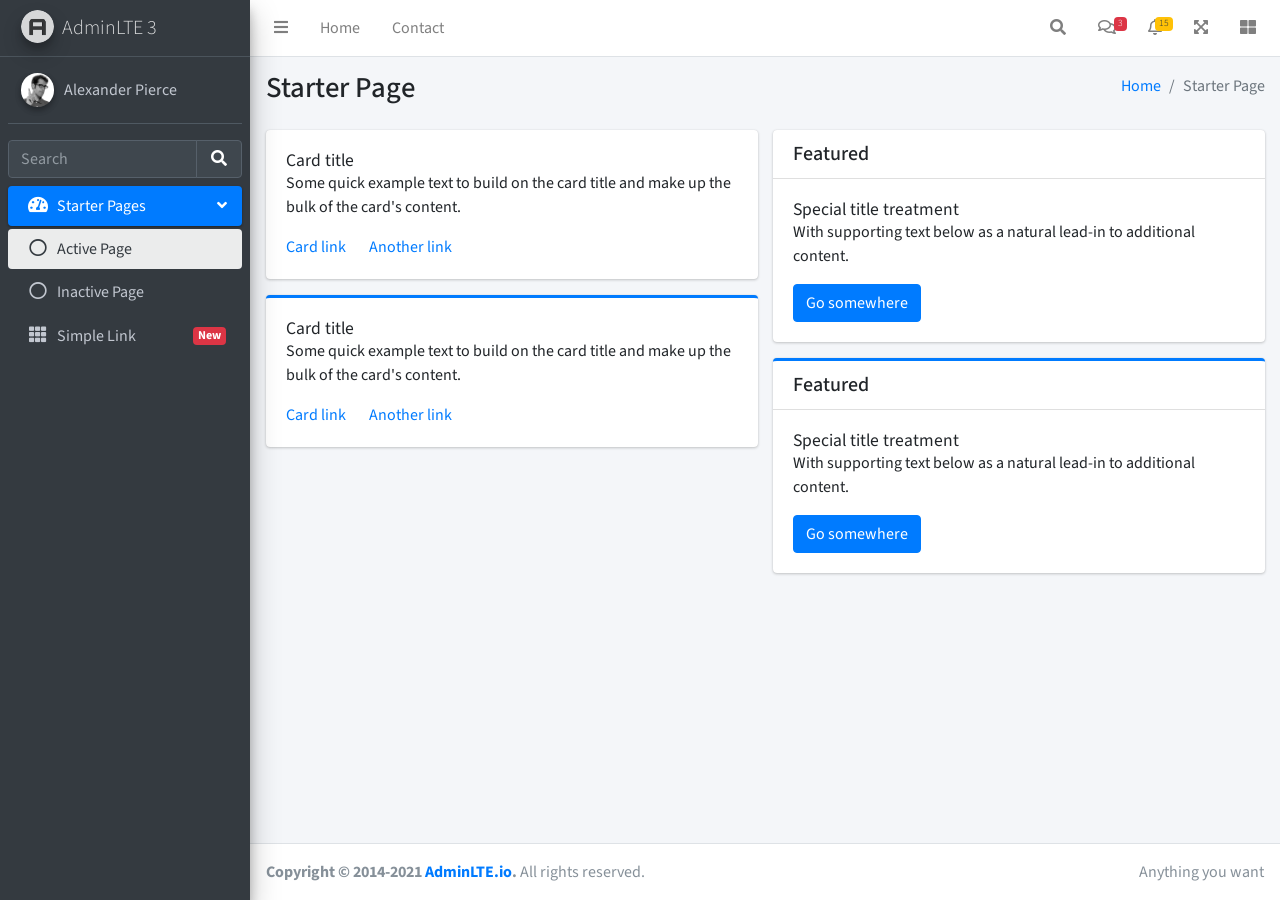
<file: public/adminlte/starter.html>
<!DOCTYPE html>
<!--
This is a starter template page. Use this page to start your new project from
scratch. This page gets rid of all links and provides the needed markup only.
-->
<html lang="en">
<head>
  <meta charset="utf-8">
  <meta name="viewport" content="width=device-width, initial-scale=1">
  <title>AdminLTE 3 | Starter</title>

  <!-- Google Font: Source Sans Pro -->
  <link rel="stylesheet" href="https://fonts.googleapis.com/css?family=Source+Sans+Pro:300,400,400i,700&display=fallback">
  <!-- Font Awesome Icons -->
  <link rel="stylesheet" href="plugins/fontawesome-free/css/all.min.css">
  <!-- Theme style -->
  <link rel="stylesheet" href="dist/css/adminlte.min.css">
</head>
<body class="hold-transition sidebar-mini">
<div class="wrapper">

  <!-- Navbar -->
  <nav class="main-header navbar navbar-expand navbar-white navbar-light">
    <!-- Left navbar links -->
    <ul class="navbar-nav">
      <li class="nav-item">
        <a class="nav-link" data-widget="pushmenu" href="#" role="button"><i class="fas fa-bars"></i></a>
      </li>
      <li class="nav-item d-none d-sm-inline-block">
        <a href="index3.html" class="nav-link">Home</a>
      </li>
      <li class="nav-item d-none d-sm-inline-block">
        <a href="#" class="nav-link">Contact</a>
      </li>
    </ul>

    <!-- Right navbar links -->
    <ul class="navbar-nav ml-auto">
      <!-- Navbar Search -->
      <li class="nav-item">
        <a class="nav-link" data-widget="navbar-search" href="#" role="button">
          <i class="fas fa-search"></i>
        </a>
        <div class="navbar-search-block">
          <form class="form-inline">
            <div class="input-group input-group-sm">
              <input class="form-control form-control-navbar" type="search" placeholder="Search" aria-label="Search">
              <div class="input-group-append">
                <button class="btn btn-navbar" type="submit">
                  <i class="fas fa-search"></i>
                </button>
                <button class="btn btn-navbar" type="button" data-widget="navbar-search">
                  <i class="fas fa-times"></i>
                </button>
              </div>
            </div>
          </form>
        </div>
      </li>

      <!-- Messages Dropdown Menu -->
      <li class="nav-item dropdown">
        <a class="nav-link" data-toggle="dropdown" href="#">
          <i class="far fa-comments"></i>
          <span class="badge badge-danger navbar-badge">3</span>
        </a>
        <div class="dropdown-menu dropdown-menu-lg dropdown-menu-right">
          <a href="#" class="dropdown-item">
            <!-- Message Start -->
            <div class="media">
              <img src="dist/img/user1-128x128.jpg" alt="User Avatar" class="img-size-50 mr-3 img-circle">
              <div class="media-body">
                <h3 class="dropdown-item-title">
                  Brad Diesel
                  <span class="float-right text-sm text-danger"><i class="fas fa-star"></i></span>
                </h3>
                <p class="text-sm">Call me whenever you can...</p>
                <p class="text-sm text-muted"><i class="far fa-clock mr-1"></i> 4 Hours Ago</p>
              </div>
            </div>
            <!-- Message End -->
          </a>
          <div class="dropdown-divider"></div>
          <a href="#" class="dropdown-item">
            <!-- Message Start -->
            <div class="media">
              <img src="dist/img/user8-128x128.jpg" alt="User Avatar" class="img-size-50 img-circle mr-3">
              <div class="media-body">
                <h3 class="dropdown-item-title">
                  John Pierce
                  <span class="float-right text-sm text-muted"><i class="fas fa-star"></i></span>
                </h3>
                <p class="text-sm">I got your message bro</p>
                <p class="text-sm text-muted"><i class="far fa-clock mr-1"></i> 4 Hours Ago</p>
              </div>
            </div>
            <!-- Message End -->
          </a>
          <div class="dropdown-divider"></div>
          <a href="#" class="dropdown-item">
            <!-- Message Start -->
            <div class="media">
              <img src="dist/img/user3-128x128.jpg" alt="User Avatar" class="img-size-50 img-circle mr-3">
              <div class="media-body">
                <h3 class="dropdown-item-title">
                  Nora Silvester
                  <span class="float-right text-sm text-warning"><i class="fas fa-star"></i></span>
                </h3>
                <p class="text-sm">The subject goes here</p>
                <p class="text-sm text-muted"><i class="far fa-clock mr-1"></i> 4 Hours Ago</p>
              </div>
            </div>
            <!-- Message End -->
          </a>
          <div class="dropdown-divider"></div>
          <a href="#" class="dropdown-item dropdown-footer">See All Messages</a>
        </div>
      </li>
      <!-- Notifications Dropdown Menu -->
      <li class="nav-item dropdown">
        <a class="nav-link" data-toggle="dropdown" href="#">
          <i class="far fa-bell"></i>
          <span class="badge badge-warning navbar-badge">15</span>
        </a>
        <div class="dropdown-menu dropdown-menu-lg dropdown-menu-right">
          <span class="dropdown-header">15 Notifications</span>
          <div class="dropdown-divider"></div>
          <a href="#" class="dropdown-item">
            <i class="fas fa-envelope mr-2"></i> 4 new messages
            <span class="float-right text-muted text-sm">3 mins</span>
          </a>
          <div class="dropdown-divider"></div>
          <a href="#" class="dropdown-item">
            <i class="fas fa-users mr-2"></i> 8 friend requests
            <span class="float-right text-muted text-sm">12 hours</span>
          </a>
          <div class="dropdown-divider"></div>
          <a href="#" class="dropdown-item">
            <i class="fas fa-file mr-2"></i> 3 new reports
            <span class="float-right text-muted text-sm">2 days</span>
          </a>
          <div class="dropdown-divider"></div>
          <a href="#" class="dropdown-item dropdown-footer">See All Notifications</a>
        </div>
      </li>
      <li class="nav-item">
        <a class="nav-link" data-widget="fullscreen" href="#" role="button">
          <i class="fas fa-expand-arrows-alt"></i>
        </a>
      </li>
      <li class="nav-item">
        <a class="nav-link" data-widget="control-sidebar" data-slide="true" href="#" role="button">
          <i class="fas fa-th-large"></i>
        </a>
      </li>
    </ul>
  </nav>
  <!-- /.navbar -->

  <!-- Main Sidebar Container -->
  <aside class="main-sidebar sidebar-dark-primary elevation-4">
    <!-- Brand Logo -->
    <a href="index3.html" class="brand-link">
      <img src="dist/img/AdminLTELogo.png" alt="AdminLTE Logo" class="brand-image img-circle elevation-3" style="opacity: .8">
      <span class="brand-text font-weight-light">AdminLTE 3</span>
    </a>

    <!-- Sidebar -->
    <div class="sidebar">
      <!-- Sidebar user panel (optional) -->
      <div class="user-panel mt-3 pb-3 mb-3 d-flex">
        <div class="image">
          <img src="dist/img/user2-160x160.jpg" class="img-circle elevation-2" alt="User Image">
        </div>
        <div class="info">
          <a href="#" class="d-block">Alexander Pierce</a>
        </div>
      </div>

      <!-- SidebarSearch Form -->
      <div class="form-inline">
        <div class="input-group" data-widget="sidebar-search">
          <input class="form-control form-control-sidebar" type="search" placeholder="Search" aria-label="Search">
          <div class="input-group-append">
            <button class="btn btn-sidebar">
              <i class="fas fa-search fa-fw"></i>
            </button>
          </div>
        </div>
      </div>

      <!-- Sidebar Menu -->
      <nav class="mt-2">
        <ul class="nav nav-pills nav-sidebar flex-column" data-widget="treeview" role="menu" data-accordion="false">
          <!-- Add icons to the links using the .nav-icon class
               with font-awesome or any other icon font library -->
          <li class="nav-item menu-open">
            <a href="#" class="nav-link active">
              <i class="nav-icon fas fa-tachometer-alt"></i>
              <p>
                Starter Pages
                <i class="right fas fa-angle-left"></i>
              </p>
            </a>
            <ul class="nav nav-treeview">
              <li class="nav-item">
                <a href="#" class="nav-link active">
                  <i class="far fa-circle nav-icon"></i>
                  <p>Active Page</p>
                </a>
              </li>
              <li class="nav-item">
                <a href="#" class="nav-link">
                  <i class="far fa-circle nav-icon"></i>
                  <p>Inactive Page</p>
                </a>
              </li>
            </ul>
          </li>
          <li class="nav-item">
            <a href="#" class="nav-link">
              <i class="nav-icon fas fa-th"></i>
              <p>
                Simple Link
                <span class="right badge badge-danger">New</span>
              </p>
            </a>
          </li>
        </ul>
      </nav>
      <!-- /.sidebar-menu -->
    </div>
    <!-- /.sidebar -->
  </aside>

  <!-- Content Wrapper. Contains page content -->
  <div class="content-wrapper">
    <!-- Content Header (Page header) -->
    <div class="content-header">
      <div class="container-fluid">
        <div class="row mb-2">
          <div class="col-sm-6">
            <h1 class="m-0">Starter Page</h1>
          </div><!-- /.col -->
          <div class="col-sm-6">
            <ol class="breadcrumb float-sm-right">
              <li class="breadcrumb-item"><a href="#">Home</a></li>
              <li class="breadcrumb-item active">Starter Page</li>
            </ol>
          </div><!-- /.col -->
        </div><!-- /.row -->
      </div><!-- /.container-fluid -->
    </div>
    <!-- /.content-header -->

    <!-- Main content -->
    <div class="content">
      <div class="container-fluid">
        <div class="row">
          <div class="col-lg-6">
            <div class="card">
              <div class="card-body">
                <h5 class="card-title">Card title</h5>

                <p class="card-text">
                  Some quick example text to build on the card title and make up the bulk of the card's
                  content.
                </p>

                <a href="#" class="card-link">Card link</a>
                <a href="#" class="card-link">Another link</a>
              </div>
            </div>

            <div class="card card-primary card-outline">
              <div class="card-body">
                <h5 class="card-title">Card title</h5>

                <p class="card-text">
                  Some quick example text to build on the card title and make up the bulk of the card's
                  content.
                </p>
                <a href="#" class="card-link">Card link</a>
                <a href="#" class="card-link">Another link</a>
              </div>
            </div><!-- /.card -->
          </div>
          <!-- /.col-md-6 -->
          <div class="col-lg-6">
            <div class="card">
              <div class="card-header">
                <h5 class="m-0">Featured</h5>
              </div>
              <div class="card-body">
                <h6 class="card-title">Special title treatment</h6>

                <p class="card-text">With supporting text below as a natural lead-in to additional content.</p>
                <a href="#" class="btn btn-primary">Go somewhere</a>
              </div>
            </div>

            <div class="card card-primary card-outline">
              <div class="card-header">
                <h5 class="m-0">Featured</h5>
              </div>
              <div class="card-body">
                <h6 class="card-title">Special title treatment</h6>

                <p class="card-text">With supporting text below as a natural lead-in to additional content.</p>
                <a href="#" class="btn btn-primary">Go somewhere</a>
              </div>
            </div>
          </div>
          <!-- /.col-md-6 -->
        </div>
        <!-- /.row -->
      </div><!-- /.container-fluid -->
    </div>
    <!-- /.content -->
  </div>
  <!-- /.content-wrapper -->

  <!-- Control Sidebar -->
  <aside class="control-sidebar control-sidebar-dark">
    <!-- Control sidebar content goes here -->
    <div class="p-3">
      <h5>Title</h5>
      <p>Sidebar content</p>
    </div>
  </aside>
  <!-- /.control-sidebar -->

  <!-- Main Footer -->
  <footer class="main-footer">
    <!-- To the right -->
    <div class="float-right d-none d-sm-inline">
      Anything you want
    </div>
    <!-- Default to the left -->
    <strong>Copyright &copy; 2014-2021 <a href="https://adminlte.io">AdminLTE.io</a>.</strong> All rights reserved.
  </footer>
</div>
<!-- ./wrapper -->

<!-- REQUIRED SCRIPTS -->

<!-- jQuery -->
<script src="plugins/jquery/jquery.min.js"></script>
<!-- Bootstrap 4 -->
<script src="plugins/bootstrap/js/bootstrap.bundle.min.js"></script>
<!-- AdminLTE App -->
<script src="dist/js/adminlte.min.js"></script>
</body>
</html>
</file>
